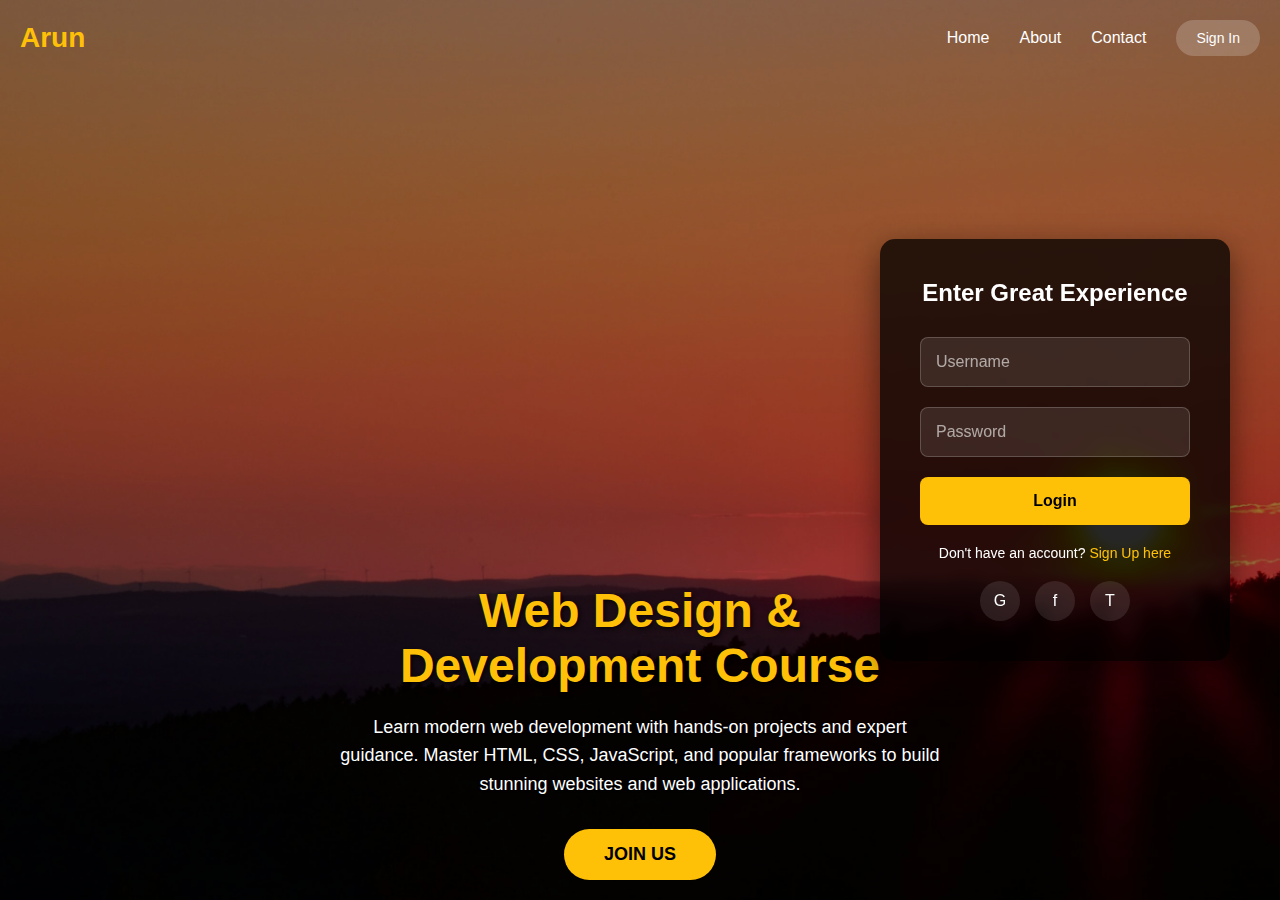
<file: Homepage/index.html>
<!DOCTYPE html>
<html lang="en">
<head>
    <meta charset="UTF-8">
    <meta name="viewport" content="width=device-width, initial-scale=1.0">
    <title>Arun| Web Design & Development</title>
    <link rel="stylesheet" href="style.css">
</head>
<body>
    <div class="container">
        <section class="hero-section">
            <nav>
                <h1>Arun</h1>
                <ul>
                    <li><a href="#">Home</a></li>
                    <li><a href="#">About</a></li>
                    <li><a href="#">Contact</a></li>
                    <li><button class="sign-in-btn">Sign In</button></li>
                </ul>
            </nav>
            <div class="hero-content">
                <h1>Web Design & Development Course</h1>
                <p>Learn modern web development with hands-on projects and expert guidance. Master HTML, CSS, JavaScript, and popular frameworks to build stunning websites and web applications.</p>
                <button class="join-btn">JOIN US</button>
            </div>
        </section>
        
        <div class="login-modal">
            <h2>Enter Great Experience</h2>
            <form>
                <input type="text" placeholder="Username" required>
                <input type="password" placeholder="Password" required>
                <button type="submit">Login</button>
            </form>
            <p>Don't have an account? <a href="#">Sign Up here</a></p>
            <div class="social-login">
                <span>G</span>
                <span>f</span>
                <span>T</span>
            </div>
        </div>
    </div>
</body>
</html>
</file>
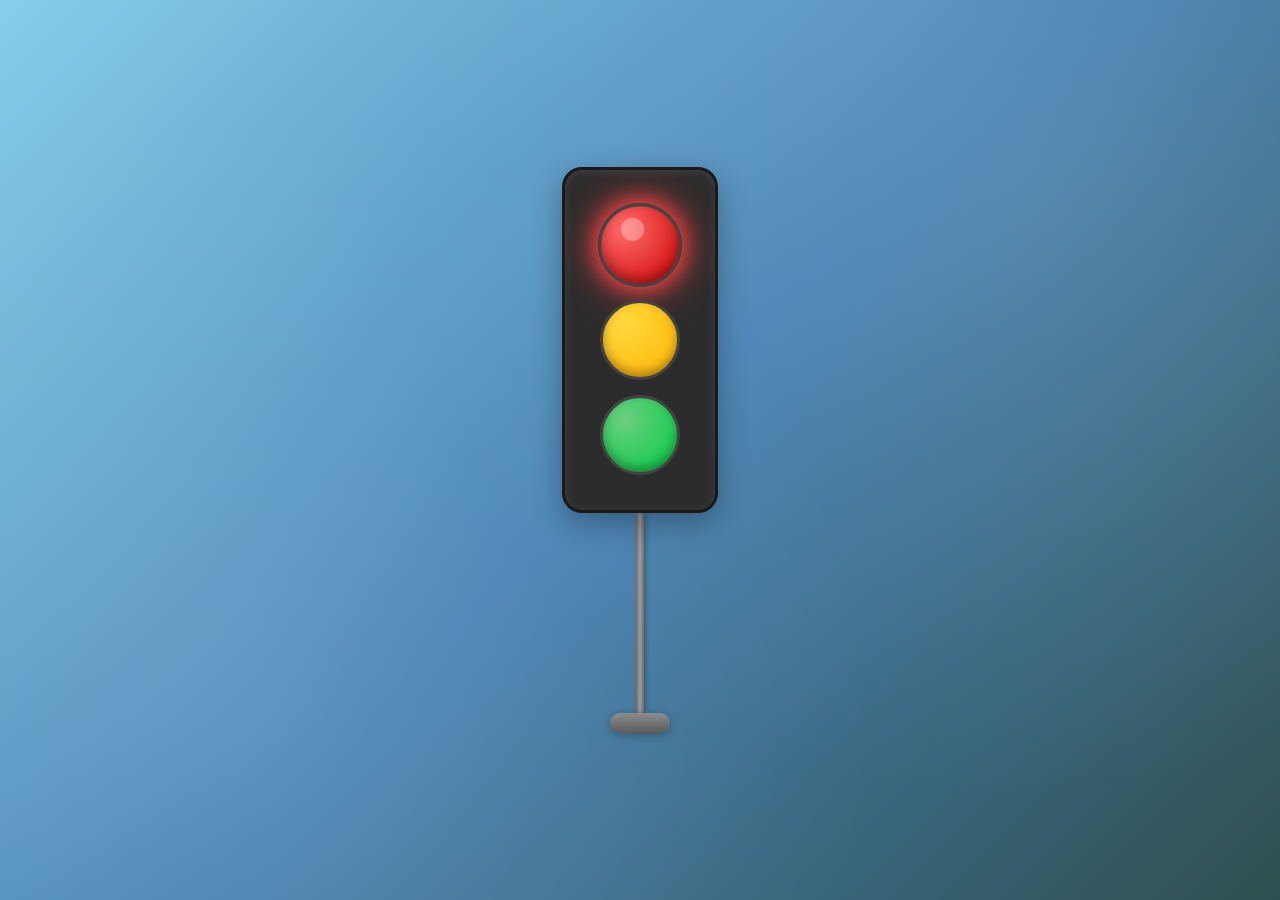
<file: Traffic_light/index.html>
<!DOCTYPE html>
<html lang="en">
<head>
    <meta charset="UTF-8">
    <meta name="viewport" content="width=device-width, initial-scale=1.0">
    <title>Traffic Light</title>
    <link rel="stylesheet" href="styles.css">
</head>
<body>
    <div class="background">
        <div class="traffic-light">
            <div class="light red active"></div>
            <div class="light yellow"></div>
            <div class="light green"></div>
        </div>
        <div class="pole"></div>
        <div class="base"></div>
    </div>
</body>
</html>
</file>
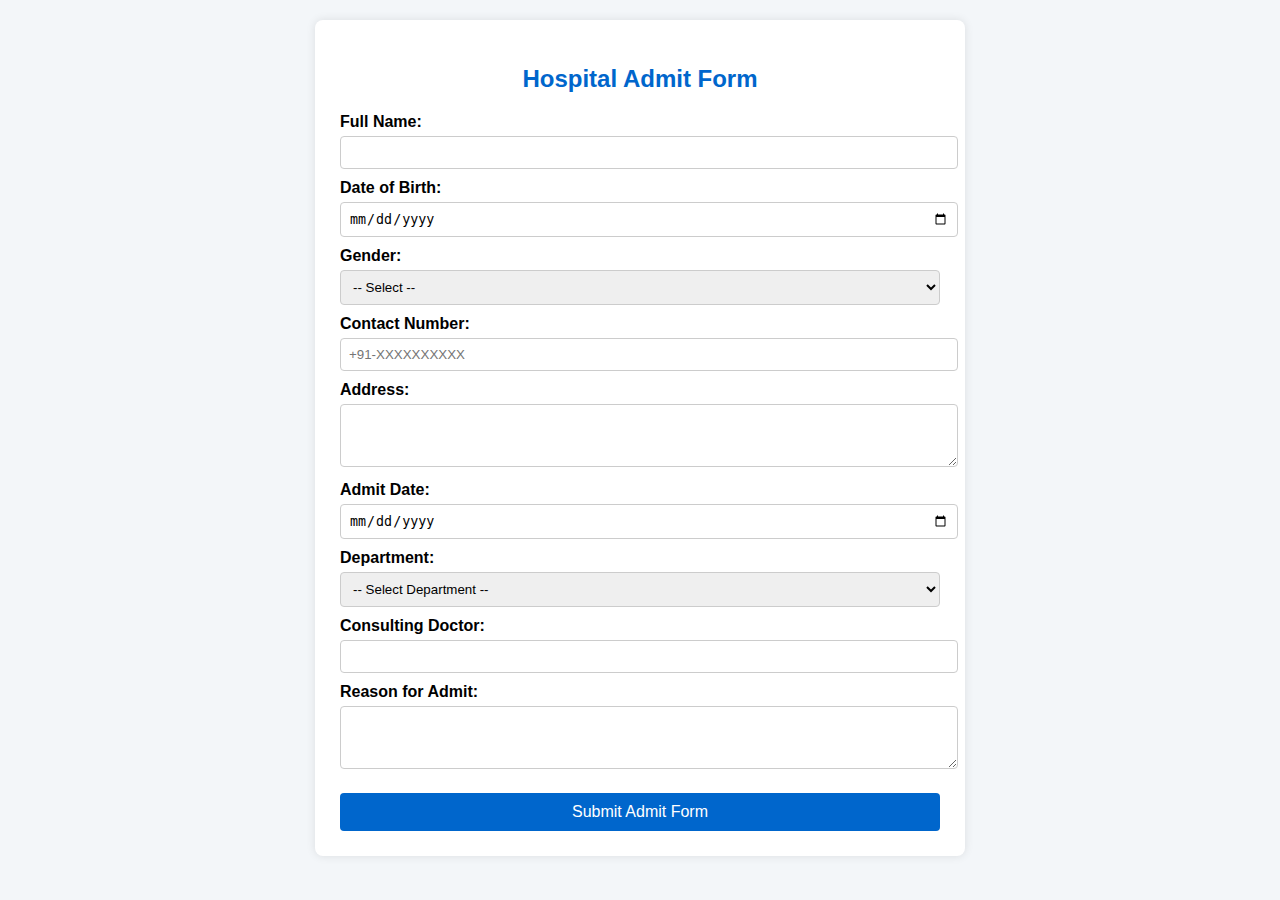
<file: form.html>
<!DOCTYPE html>
<html lang="en">
<head>
    <meta charset="UTF-8">
    <title>Hospital Admit Form</title>
    <style>
        body {
            font-family: Arial, sans-serif;
            background-color: #f3f6f9;
            margin: 0;
            padding: 20px;
        }
        .form-container {
            background-color: #fff;
            padding: 25px;
            max-width: 600px;
            margin: 0 auto;
            border-radius: 8px;
            box-shadow: 0 0 10px rgba(0,0,0,0.1);
        }
        h2 {
            text-align: center;
            color: #0066cc;
        }
        label {
            display: block;
            margin-top: 10px;
            font-weight: bold;
        }
        input, textarea, select {
            width: 100%;
            padding: 8px;
            margin-top: 5px;
            border: 1px solid #ccc;
            border-radius: 4px;
        }
        button {
            margin-top: 20px;
            width: 100%;
            padding: 10px;
            background-color: #0066cc;
            color: white;
            border: none;
            border-radius: 4px;
            font-size: 16px;
        }
        button:hover {
            background-color: #005bb5;
        }
    </style>
</head>
<body>

<div class="form-container">
    <h2>Hospital Admit Form</h2>
    <form action="#" method="post">
        <!-- Patient Details -->
        <label for="fullname">Full Name:</label>
        <input type="text" id="fullname" name="fullname" required>

        <label for="dob">Date of Birth:</label>
        <input type="date" id="dob" name="dob" required>

        <label for="gender">Gender:</label>
        <select id="gender" name="gender" required>
            <option value="">-- Select --</option>
            <option value="Male">Male</option>
            <option value="Female">Female</option>
            <option value="Other">Other</option>
        </select>

        <label for="contact">Contact Number:</label>
        <input type="tel" id="contact" name="contact" placeholder="+91-XXXXXXXXXX" required>

        <label for="address">Address:</label>
        <textarea id="address" name="address" rows="3" required></textarea>

        <!-- Admit Details -->
        <label for="AdmitDate">Admit Date:</label>
        <input type="date" id="AdmitDate" name="AdmitDate" required>

        <label for="department">Department:</label>
        <select id="department" name="department" required>
            <option value="">-- Select Department --</option>
            <option value="General Medicine">General Medicine</option>
            <option value="Cardiology">Cardiology</option>
            <option value="Neurology">Neurology</option>
            <option value="Orthopedics">Orthopedics</option>
            <option value="Pediatrics">Pediatrics</option>
        </select>

        <label for="doctor">Consulting Doctor:</label>
        <input type="text" id="doctor" name="doctor" required>

        <label for="reason">Reason for Admit:</label>
        <textarea id="reason" name="reason" rows="3" required></textarea>

        <!-- Submit Button -->
        <button type="submit">Submit Admit Form</button>
    </form>
</div>

</body>
</html>
</file>
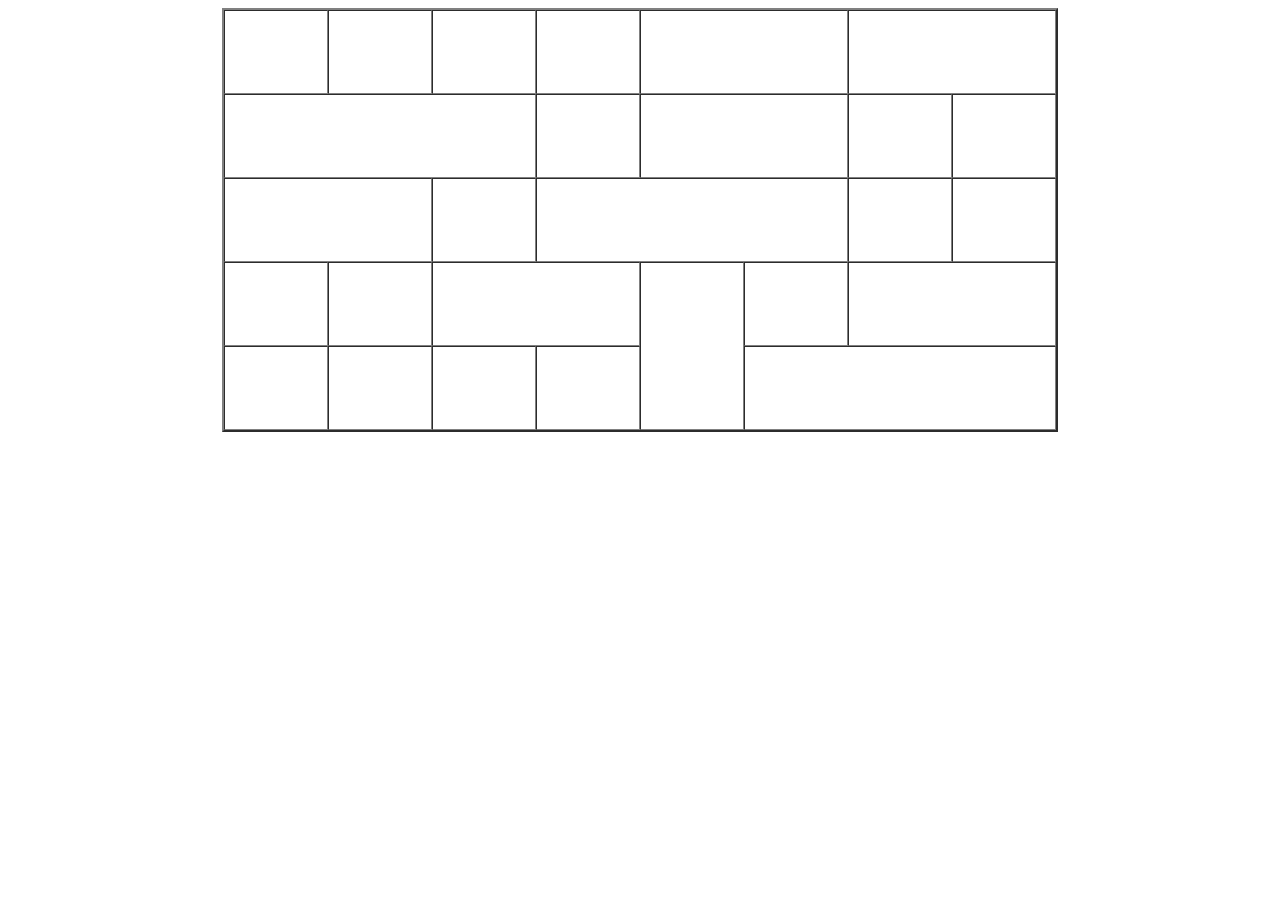
<file: Table.html>
<!DOCTYPE html>
<html>
<head>
    <title>Beginner Table</title>
</head>
<body>

<center>

    <table border="2" cellspacing="0">
        <tr>
            <td width="100" height="80"></td>
            <td width="100" height="80"></td>
            <td width="100" height="80"></td>
            <td width="100" height="80"></td>
            <td colspan="2" width="100" height="80"></td>
            <td colspan="2" width="100" height="80"></td>
        </tr>
        <tr>
            <td colspan="3" width="100" height="80"></td>
            <td width="100" height="80"></td>
            <td colspan="2" width="100" height="80"></td>
            <td width="100" height="80"></td>
            <td width="100" height="80"></td>
        </tr>
        <tr>
            <td colspan="2" width="100" height="80"></td>
            <td width="100" height="80"></td>
            <td colspan="3" width="100" height="80"></td>
            <td width="100" height="80"></td>
            <td width="100" height="80"></td>
        </tr>
        <tr>
            <td width="100" height="80"></td>
            <td width="100" height="80"></td>
            <td colspan="2" width="100" height="80"></td>
            <td rowspan="2" width="100" height="80"></td>
            <td width="100" height="80"></td>
            <td colspan="2" width="100" height="80"></td>
        </tr>
        <tr>
            <td width="100" height="80"></td>
            <td width="100" height="80"></td>
            <td width="100" height="80"></td>
            <td width="100" height="80"></td>
            <td colspan="3" width="100" height="80"></td>
        </tr>
    </table>

</center>

</body>
</html>
</file>
<file: Homepage/style.css>
* {
    margin: 0;
    padding: 0;
    box-sizing: border-box;
}

body {
    font-family: 'Inter', sans-serif;
    height: 100vh;
    width: 100vw;
    display: flex;
    justify-content: center;
    align-items: center;
    background-color: #000;
}

.container {
    position: relative;
    width: 100%;
    height: 100%;
}

.hero-section {
    width: 100%;
    height: 100%;
    background-image: url('background.jpg');
    background-size: cover;
    background-position: center;
    position: relative;
    display: flex;
    flex-direction: column;
    justify-content: space-between;
    padding: 20px;
}

.hero-section::before {
    content: '';
    position: absolute;
    top: 0;
    left: 0;
    width: 100%;
    height: 100%;
    background: rgba(0, 0, 0, 0.4);
    z-index: 1;
}

nav {
    display: flex;
    justify-content: space-between;
    align-items: center;
    z-index: 2;
    position: relative;
}

nav h1 {
    color: #FFC107;
    font-size: 28px;
    font-weight: bold;
}

nav ul {
    display: flex;
    list-style: none;
    align-items: center;
    gap: 30px;
}

nav ul li a {
    color: white;
    text-decoration: none;
    font-size: 16px;
    transition: color 0.3s;
}

nav ul li a:hover {
    color: #FFC107;
}

.sign-in-btn {
    background: rgba(255, 255, 255, 0.2);
    color: white;
    border: none;
    padding: 10px 20px;
    border-radius: 25px;
    cursor: pointer;
    font-size: 14px;
    transition: background 0.3s;
}

.sign-in-btn:hover {
    background: rgba(255, 255, 255, 0.3);
}

.hero-content {
    z-index: 2;
    position: relative;
    text-align: center;
    max-width: 600px;
    margin: 0 auto;
}

.hero-content h1 {
    color: #FFC107;
    font-size: 48px;
    margin-bottom: 20px;
    text-shadow: 2px 2px 4px rgba(0, 0, 0, 0.7);
}

.hero-content p {
    color: white;
    font-size: 18px;
    line-height: 1.6;
    margin-bottom: 30px;
    text-shadow: 1px 1px 2px rgba(0, 0, 0, 0.7);
}

.join-btn {
    background: #FFC107;
    color: #000;
    border: none;
    padding: 15px 40px;
    font-size: 18px;
    font-weight: bold;
    border-radius: 30px;
    cursor: pointer;
    transition: transform 0.3s, box-shadow 0.3s;
}

.join-btn:hover {
    transform: translateY(-2px);
    box-shadow: 0 5px 15px rgba(255, 193, 7, 0.4);
}

.login-modal {
    position: absolute;
    top: 50%;
    right: 50px;
    transform: translateY(-50%);
    background: rgba(0, 0, 0, 0.75);
    backdrop-filter: blur(5px);
    padding: 40px;
    border-radius: 15px;
    box-shadow: 0 10px 30px rgba(0, 0, 0, 0.5);
    width: 350px;
    z-index: 3;
}

.login-modal h2 {
    color: white;
    text-align: center;
    margin-bottom: 30px;
    font-size: 24px;
}

.login-modal form {
    display: flex;
    flex-direction: column;
    gap: 20px;
}

.login-modal input {
    background: rgba(255, 255, 255, 0.1);
    border: 1px solid rgba(255, 255, 255, 0.2);
    color: white;
    padding: 15px;
    border-radius: 8px;
    font-size: 16px;
}

.login-modal input::placeholder {
    color: rgba(255, 255, 255, 0.6);
}

.login-modal button {
    background: #FFC107;
    color: #000;
    border: none;
    padding: 15px;
    border-radius: 8px;
    font-size: 16px;
    font-weight: bold;
    cursor: pointer;
    transition: background 0.3s;
}

.login-modal button:hover {
    background: #FFD54F;
}

.login-modal p {
    color: white;
    text-align: center;
    margin: 20px 0;
    font-size: 14px;
}

.login-modal a {
    color: #FFC107;
    text-decoration: none;
}

.login-modal a:hover {
    text-decoration: underline;
}

.social-login {
    display: flex;
    justify-content: center;
    gap: 15px;
    margin-top: 20px;
}

.social-login span {
    background: rgba(255, 255, 255, 0.1);
    color: white;
    width: 40px;
    height: 40px;
    display: flex;
    align-items: center;
    justify-content: center;
    border-radius: 50%;
    cursor: pointer;
    transition: background 0.3s;
}

.social-login span:hover {
    background: rgba(255, 255, 255, 0.2);
}

@media (max-width: 768px) {
    .hero-content h1 {
        font-size: 36px;
    }
    
    .hero-content p {
        font-size: 16px;
    }
    
    .login-modal {
        right: 20px;
        width: 300px;
        padding: 30px;
    }
    
    nav ul {
        gap: 15px;
    }
    
    nav ul li a {
        font-size: 14px;
    }
}
</file>
<file: Traffic_light/styles.css>
* {
    margin: 0;
    padding: 0;
    box-sizing: border-box;
}

body {
    height: 100vh;
    overflow: hidden;
}

.background {
    height: 100vh;
    background: linear-gradient(135deg, #87CEEB 0%, #4682B4 50%, #2F4F4F 100%);
    display: flex;
    justify-content: center;
    align-items: center;
    flex-direction: column;
    position: relative;
}

.background::before {
    content: '';
    position: absolute;
    top: 0;
    left: 0;
    right: 0;
    bottom: 0;
    background-image:
        radial-gradient(circle at 20% 80%, rgba(255, 255, 255, 0.1) 0%, transparent 50%),
        radial-gradient(circle at 80% 20%, rgba(255, 255, 255, 0.1) 0%, transparent 50%);
    pointer-events: none;
}

.traffic-light {
    background: #2c2c2c;
    border-radius: 20px;
    padding: 20px;
    box-shadow:
        0 10px 30px rgba(0, 0, 0, 0.3),
        inset 0 2px 10px rgba(255, 255, 255, 0.1);
    border: 3px solid #1a1a1a;
    position: relative;
    z-index: 2;
}

.light {
    width: 80px;
    height: 80px;
    border-radius: 50%;
    margin: 15px;
    border: 3px solid #444;
    position: relative;
    transition: all 0.3s ease;
}

.light::before {
    content: '';
    position: absolute;
    top: 15%;
    left: 25%;
    width: 30%;
    height: 30%;
    background: rgba(255, 255, 255, 0.3);
    border-radius: 50%;
    opacity: 0;
    transition: opacity 0.3s ease;
}

.red {
    background: radial-gradient(circle at 30% 30%, #ff6b6b, #cc0000);
    box-shadow: inset 0 -5px 10px rgba(0, 0, 0, 0.3);
}

.yellow {
    background: radial-gradient(circle at 30% 30%, #ffd93d, #ffb300);
    box-shadow: inset 0 -5px 10px rgba(0, 0, 0, 0.3);
}

.green {
    background: radial-gradient(circle at 30% 30%, #6bcf7f, #00cc44);
    box-shadow: inset 0 -5px 10px rgba(0, 0, 0, 0.3);
}

.light.active {
    box-shadow:
        inset 0 -5px 10px rgba(0, 0, 0, 0.3),
        0 0 20px currentColor,
        0 0 40px currentColor;
    transform: scale(1.05);
}

.light.active::before {
    opacity: 1;
}

.red.active {
    color: #ff4444;
}

.yellow.active {
    color: #ffdd44;
}

.green.active {
    color: #44ff44;
}

.pole {
    width: 8px;
    height: 200px;
    background: linear-gradient(to right, #666, #999, #666);
    border-radius: 4px;
    box-shadow: 2px 0 5px rgba(0, 0, 0, 0.3);
}

.base {
    width: 60px;
    height: 20px;
    background: linear-gradient(to bottom, #888, #555);
    border-radius: 10px;
    box-shadow: 0 2px 10px rgba(0, 0, 0, 0.3);
}
</file>
